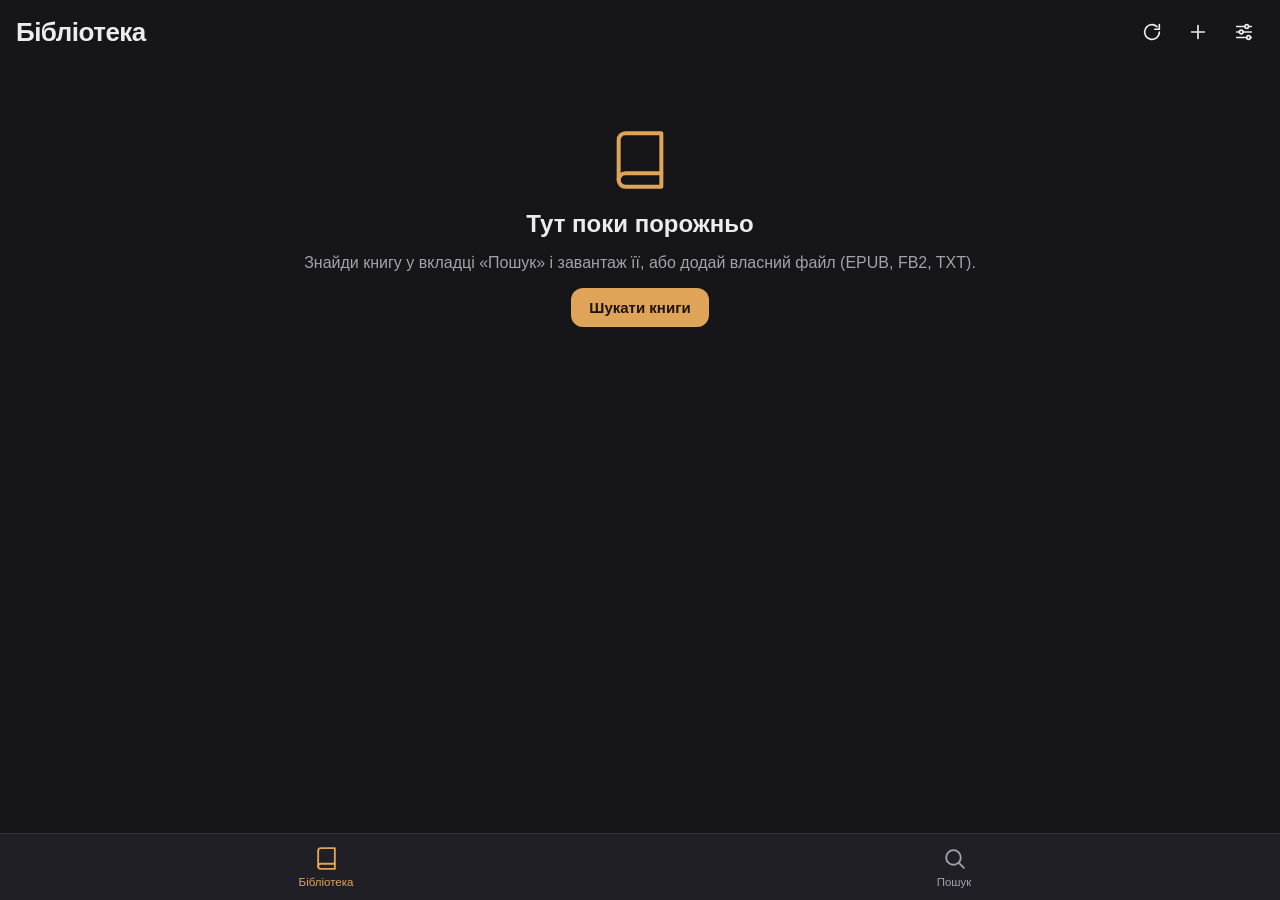
<file: index.html>
<!doctype html>
<html lang="uk">
<head>
<meta charset="utf-8">
<meta name="viewport" content="width=device-width,initial-scale=1,viewport-fit=cover">
<meta name="theme-color" content="#16161a" id="themeColor">
<meta name="apple-mobile-web-app-capable" content="yes">
<meta name="mobile-web-app-capable" content="yes">
<meta name="apple-mobile-web-app-status-bar-style" content="black-translucent">
<meta name="apple-mobile-web-app-title" content="Читальня">
<link rel="manifest" href="manifest.json">
<link rel="icon" href="icons/icon-192.png">
<link rel="apple-touch-icon" href="icons/icon-180.png">
<title>Читальня</title>
<link rel="stylesheet" href="style.css">
</head>
<body data-theme="dark">

<div id="app">
  <header class="top">
    <h1 id="viewTitle">Бібліотека</h1>
    <div class="topBtns">
      <button id="refreshBtn" class="iconBtn" aria-label="Оновити" title="Оновити застосунок"></button>
      <button id="importBtn" class="iconBtn" aria-label="Додати файл" title="Додати файл з телефону"></button>
      <button id="gearBtn" class="iconBtn" aria-label="Налаштування"></button>
    </div>
  </header>

  <main>
    <section id="libView" class="view">
      <div id="libEmpty" class="empty" hidden>
        <div class="emptyIcon"></div>
        <h2>Тут поки порожньо</h2>
        <p>Знайди книгу у вкладці «Пошук» і завантаж її, або додай власний файл (EPUB, FB2, TXT).</p>
        <button id="emptySearch" class="btn primary">Шукати книги</button>
      </div>
      <div id="libGrid" class="grid"></div>
    </section>

    <section id="searchView" class="view" hidden>
      <form id="searchForm" class="searchBox" autocomplete="off">
        <input id="q" type="search" placeholder="Назва книги або автор" enterkeyhint="search" autocapitalize="off" autocorrect="off">
        <button class="btn primary" type="submit">Знайти</button>
      </form>
      <div class="chips" id="srcChips">
        <button class="chip on" data-src="gutenberg">Gutenberg</button>
        <button class="chip" data-src="wikisource">Вікіджерела</button>
        <button class="chip" data-src="archive">Archive.org</button>
      </div>
      <div class="chips" id="langChips">
        <button class="chip on" data-lang="">Будь-яка мова</button>
        <button class="chip" data-lang="uk">Українська</button>
        <button class="chip" data-lang="en">English</button>
        <button class="chip" data-lang="de">Deutsch</button>
        <button class="chip" data-lang="pl">Polski</button>
      </div>
      <div class="chips" id="shelfChips"></div>
  <div id="srcNote" class="note"></div>
      <div id="results"></div>
    </section>
  </main>

  <nav class="tabs">
    <button class="tab on" data-view="libView"><i></i><span>Бібліотека</span></button>
    <button class="tab" data-view="searchView"><i></i><span>Пошук</span></button>
  </nav>
</div>

<!-- Reader -->
<div id="reader" hidden>
  <div id="rScroll"><article id="rPage"></article></div>
  <div id="rTop" class="rbar top">
    <button id="rBack" class="iconBtn" aria-label="Назад"></button>
    <div id="rTitle"></div>
    <button id="rToc" class="iconBtn" aria-label="Зміст"></button>
    <button id="rAa" class="iconBtn" aria-label="Вигляд"></button>
  </div>
  <div id="rBottom" class="rbar bottom">
    <input id="rSlider" type="range" min="0" max="1000" value="0" aria-label="Позиція в книзі">
    <div id="rInfo"><span id="rChap"></span><span id="rPct"></span></div>
  </div>
  <div id="rTocPanel" class="sheet" hidden>
    <div class="sheetHead"><b>Зміст</b><button class="iconBtn closeBtn" data-close="rTocPanel"></button></div>
    <div id="tocList"></div>
  </div>
  <div id="rPanel" class="sheet small" hidden>
    <div class="sheetHead"><b>Вигляд</b><button class="iconBtn closeBtn" data-close="rPanel"></button></div>
    <div class="row"><span>Розмір</span><div class="stepper"><button id="fsMinus">A−</button><b id="fsVal"></b><button id="fsPlus">A+</button></div></div>
    <div class="row"><span>Шрифт</span><div class="seg" id="fontSeg"><button data-v="serif">З засічками</button><button data-v="sans">Без засічок</button></div></div>
    <div class="row"><span>Міжряддя</span><div class="seg" id="lhSeg"><button data-v="1.4">Щільно</button><button data-v="1.65">Норма</button><button data-v="1.95">Вільно</button></div></div>
    <div class="row"><span>Поля</span><div class="seg" id="mgSeg"><button data-v="10">Вузькі</button><button data-v="20">Норма</button><button data-v="34">Широкі</button></div></div>
    <div class="row"><span>Тема</span><div class="seg themes" id="themeSeg"><button data-v="light">Світла</button><button data-v="sepia">Сепія</button><button data-v="dark">Темна</button></div></div>
  </div>
</div>

<!-- Settings sheet -->
<div id="settings" class="modal" hidden>
  <div class="modalCard">
    <div class="sheetHead"><b>Налаштування</b><button class="iconBtn closeBtn" data-close="settings"></button></div>
    <label class="field">
      <span>Свій CORS-проксі (необов'язково)</span>
      <input id="proxyIn" type="url" placeholder="https://my-proxy.workers.dev/?url={url}">
      <small>Використовується, якщо сайт з книгами не дозволяє завантаження напряму. Додай <code>{url}</code> туди, куди треба підставити адресу.</small>
    </label>
    <div class="row"><span>Тема</span><div class="seg themes" id="themeSeg2"><button data-v="light">Світла</button><button data-v="sepia">Сепія</button><button data-v="dark">Темна</button></div></div>
    <button id="updateBtn" class="btn wide">Оновити застосунок до останньої версії</button>
    <div id="storageInfo" class="note"></div>
    <button id="saveSettings" class="btn primary wide">Зберегти</button>
  </div>
</div>

<!-- Book action sheet -->
<div id="bookMenu" class="modal" hidden>
  <div class="modalCard">
    <div class="sheetHead"><b id="bmTitle"></b><button class="iconBtn closeBtn" data-close="bookMenu"></button></div>
    <div id="bmInfo" class="note"></div>
    <button id="bmOpen" class="btn primary wide">Читати</button>
    <button id="bmDelete" class="btn danger wide">Видалити з бібліотеки</button>
  </div>
</div>

<div id="toast" hidden></div>
<input id="fileIn" type="file" accept=".epub,.fb2,.txt,.zip,application/epub+zip,text/plain" multiple hidden>

<script src="vendor/jszip.min.js"></script>
<script src="app.js"></script>
</body>
</html>
</file>
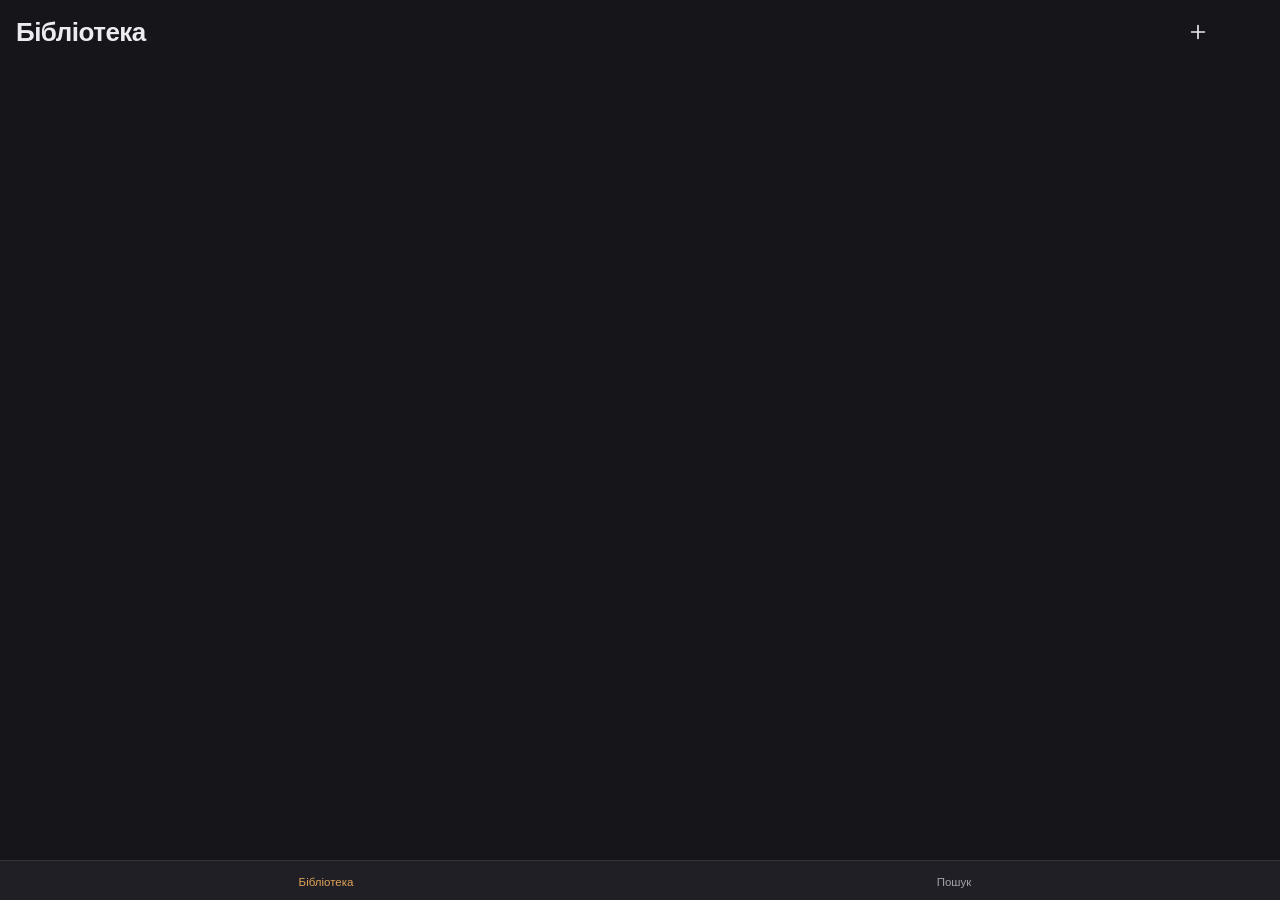
<file: index (1).html>
<!doctype html>
<html lang="uk">
<head>
<meta charset="utf-8">
<meta name="viewport" content="width=device-width,initial-scale=1,viewport-fit=cover">
<meta name="theme-color" content="#16161a" id="themeColor">
<meta name="apple-mobile-web-app-capable" content="yes">
<meta name="mobile-web-app-capable" content="yes">
<meta name="apple-mobile-web-app-status-bar-style" content="black-translucent">
<meta name="apple-mobile-web-app-title" content="Читальня">
<link rel="manifest" href="manifest.json">
<link rel="icon" href="icons/icon-192.png">
<link rel="apple-touch-icon" href="icons/icon-180.png">
<title>Читальня</title>
<link rel="stylesheet" href="style.css">
</head>
<body data-theme="dark">

<div id="app">
  <header class="top">
    <h1 id="viewTitle">Бібліотека</h1>
    <div class="topBtns">
      <button id="importBtn" class="iconBtn" aria-label="Додати файл" title="Додати файл з телефону"></button>
      <button id="gearBtn" class="iconBtn" aria-label="Налаштування"></button>
    </div>
  </header>

  <main>
    <section id="libView" class="view">
      <div id="libEmpty" class="empty" hidden>
        <div class="emptyIcon"></div>
        <h2>Тут поки порожньо</h2>
        <p>Знайди книгу у вкладці «Пошук» і завантаж її, або додай власний файл (EPUB, FB2, TXT).</p>
        <button id="emptySearch" class="btn primary">Шукати книги</button>
      </div>
      <div id="libGrid" class="grid"></div>
    </section>

    <section id="searchView" class="view" hidden>
      <form id="searchForm" class="searchBox" autocomplete="off">
        <input id="q" type="search" placeholder="Назва книги або автор" enterkeyhint="search" autocapitalize="off" autocorrect="off">
        <button class="btn primary" type="submit">Знайти</button>
      </form>
      <div class="chips" id="srcChips">
        <button class="chip on" data-src="gutenberg">Gutenberg</button>
        <button class="chip" data-src="wikisource">Вікіджерела</button>
        <button class="chip" data-src="archive">Archive.org</button>
      </div>
      <div class="chips" id="langChips">
        <button class="chip on" data-lang="">Будь-яка мова</button>
        <button class="chip" data-lang="uk">Українська</button>
        <button class="chip" data-lang="en">English</button>
        <button class="chip" data-lang="de">Deutsch</button>
        <button class="chip" data-lang="pl">Polski</button>
      </div>
      <div id="srcNote" class="note"></div>
      <div id="results"></div>
    </section>
  </main>

  <nav class="tabs">
    <button class="tab on" data-view="libView"><i></i><span>Бібліотека</span></button>
    <button class="tab" data-view="searchView"><i></i><span>Пошук</span></button>
  </nav>
</div>

<!-- Reader -->
<div id="reader" hidden>
  <div id="rScroll"><article id="rPage"></article></div>
  <div id="rTop" class="rbar top">
    <button id="rBack" class="iconBtn" aria-label="Назад"></button>
    <div id="rTitle"></div>
    <button id="rToc" class="iconBtn" aria-label="Зміст"></button>
    <button id="rAa" class="iconBtn" aria-label="Вигляд"></button>
  </div>
  <div id="rBottom" class="rbar bottom">
    <input id="rSlider" type="range" min="0" max="1000" value="0" aria-label="Позиція в книзі">
    <div id="rInfo"><span id="rChap"></span><span id="rPct"></span></div>
  </div>
  <div id="rTocPanel" class="sheet" hidden>
    <div class="sheetHead"><b>Зміст</b><button class="iconBtn closeBtn" data-close="rTocPanel"></button></div>
    <div id="tocList"></div>
  </div>
  <div id="rPanel" class="sheet small" hidden>
    <div class="sheetHead"><b>Вигляд</b><button class="iconBtn closeBtn" data-close="rPanel"></button></div>
    <div class="row"><span>Розмір</span><div class="stepper"><button id="fsMinus">A−</button><b id="fsVal"></b><button id="fsPlus">A+</button></div></div>
    <div class="row"><span>Шрифт</span><div class="seg" id="fontSeg"><button data-v="serif">З засічками</button><button data-v="sans">Без засічок</button></div></div>
    <div class="row"><span>Міжряддя</span><div class="seg" id="lhSeg"><button data-v="1.4">Щільно</button><button data-v="1.65">Норма</button><button data-v="1.95">Вільно</button></div></div>
    <div class="row"><span>Поля</span><div class="seg" id="mgSeg"><button data-v="10">Вузькі</button><button data-v="20">Норма</button><button data-v="34">Широкі</button></div></div>
    <div class="row"><span>Тема</span><div class="seg themes" id="themeSeg"><button data-v="light">Світла</button><button data-v="sepia">Сепія</button><button data-v="dark">Темна</button></div></div>
  </div>
</div>

<!-- Settings sheet -->
<div id="settings" class="modal" hidden>
  <div class="modalCard">
    <div class="sheetHead"><b>Налаштування</b><button class="iconBtn closeBtn" data-close="settings"></button></div>
    <label class="field">
      <span>Свій CORS-проксі (необов'язково)</span>
      <input id="proxyIn" type="url" placeholder="https://my-proxy.workers.dev/?url={url}">
      <small>Використовується, якщо сайт з книгами не дозволяє завантаження напряму. Додай <code>{url}</code> туди, куди треба підставити адресу.</small>
    </label>
    <div class="row"><span>Тема</span><div class="seg themes" id="themeSeg2"><button data-v="light">Світла</button><button data-v="sepia">Сепія</button><button data-v="dark">Темна</button></div></div>
    <div id="storageInfo" class="note"></div>
    <button id="saveSettings" class="btn primary wide">Зберегти</button>
  </div>
</div>

<!-- Book action sheet -->
<div id="bookMenu" class="modal" hidden>
  <div class="modalCard">
    <div class="sheetHead"><b id="bmTitle"></b><button class="iconBtn closeBtn" data-close="bookMenu"></button></div>
    <div id="bmInfo" class="note"></div>
    <button id="bmOpen" class="btn primary wide">Читати</button>
    <button id="bmDelete" class="btn danger wide">Видалити з бібліотеки</button>
  </div>
</div>

<div id="toast" hidden></div>
<input id="fileIn" type="file" accept=".epub,.fb2,.txt,.zip,application/epub+zip,text/plain" multiple hidden>

<script src="vendor/jszip.min.js"></script>
<script src="app.js"></script>
</body>
</html>
</file>
<file: style.css>
:root{
  --bg:#16161a; --bg2:#1f1f25; --bg3:#2a2a32; --fg:#ececf0; --fg2:#a2a2ad; --line:#33333c;
  --accent:#e0a458; --accent-fg:#1a1306; --danger:#e8675d;
  --paper:#16161a; --ink:#d9d9de;
  --safeT:env(safe-area-inset-top,0px); --safeB:env(safe-area-inset-bottom,0px);
  --fs:19px; --lh:1.65; --mg:20px; --ff:Georgia,"Times New Roman",serif;
}
body[data-theme="light"]{
  --bg:#f4f3ef; --bg2:#ffffff; --bg3:#e8e6df; --fg:#1b1b1f; --fg2:#6a6a73; --line:#dcdad2;
  --accent:#b8661e; --accent-fg:#fff; --paper:#fbfaf7; --ink:#202024;
}
body[data-theme="sepia"]{
  --bg:#efe3c8; --bg2:#f6ecd5; --bg3:#e3d4b2; --fg:#3b2f1d; --fg2:#7b6a4c; --line:#d8c8a2;
  --accent:#9a5a1a; --accent-fg:#fff; --paper:#f4e9cf; --ink:#40331f;
}
*{box-sizing:border-box;-webkit-tap-highlight-color:transparent}
html,body{margin:0;height:100%;background:var(--bg);color:var(--fg);
  font-family:-apple-system,BlinkMacSystemFont,"Segoe UI",Roboto,"Helvetica Neue",Arial,sans-serif;
  -webkit-text-size-adjust:100%;overscroll-behavior:none}
button{font:inherit;color:inherit;border:0;background:none;cursor:pointer;padding:0}
input{font:inherit;color:inherit}
[hidden]{display:none !important}

#app{position:fixed;inset:0;display:flex;flex-direction:column}
.top{display:flex;align-items:center;justify-content:space-between;
  padding:calc(12px + var(--safeT)) 16px 8px}
.top h1{margin:0;font-size:26px;font-weight:750;letter-spacing:-.02em}
.topBtns{display:flex;gap:6px}
.iconBtn{width:40px;height:40px;border-radius:12px;display:grid;place-items:center;color:var(--fg)}
.iconBtn:active{background:var(--bg3)}
.iconBtn svg{width:22px;height:22px;stroke:currentColor;fill:none;stroke-width:1.8;stroke-linecap:round;stroke-linejoin:round}

main{flex:1;min-height:0;position:relative}
.view{position:absolute;inset:0;overflow-y:auto;padding:8px 16px calc(84px + var(--safeB));-webkit-overflow-scrolling:touch}

.tabs{position:absolute;left:0;right:0;bottom:0;display:flex;justify-content:space-around;
  padding:8px 12px calc(8px + var(--safeB));background:var(--bg2);border-top:1px solid var(--line)}
.tab{flex:1;display:flex;flex-direction:column;align-items:center;gap:3px;font-size:11.5px;color:var(--fg2);padding:4px 0}
.tab.on{color:var(--accent)}
.tab svg{width:25px;height:25px;stroke:currentColor;fill:none;stroke-width:1.8;stroke-linecap:round;stroke-linejoin:round}

/* Library grid */
.grid{display:grid;grid-template-columns:repeat(3,1fr);gap:18px 12px}
@media(min-width:560px){.grid{grid-template-columns:repeat(4,1fr)}}
@media(min-width:800px){.grid{grid-template-columns:repeat(6,1fr)}}
.card{display:flex;flex-direction:column;gap:7px;text-align:left;min-width:0}
.cover{position:relative;aspect-ratio:2/3;border-radius:6px 10px 10px 6px;overflow:hidden;
  box-shadow:0 6px 16px rgba(0,0,0,.35), inset 3px 0 0 rgba(255,255,255,.08);background:var(--bg3)}
.cover img{width:100%;height:100%;object-fit:cover;display:block}
.cover.gen{display:flex;flex-direction:column;justify-content:space-between;padding:12px 10px;color:#fff}
.cover.gen b{font-size:13px;line-height:1.2;font-family:Georgia,serif;display:-webkit-box;-webkit-line-clamp:5;-webkit-box-orient:vertical;overflow:hidden}
.cover.gen small{font-size:10.5px;opacity:.85;line-height:1.2}
.cover .bar{position:absolute;left:0;right:0;bottom:0;height:4px;background:rgba(0,0,0,.35)}
.cover .bar i{display:block;height:100%;background:var(--accent)}
.card .t{font-size:13px;font-weight:600;line-height:1.25;display:-webkit-box;-webkit-line-clamp:2;-webkit-box-orient:vertical;overflow:hidden}
.card .a{font-size:11.5px;color:var(--fg2);white-space:nowrap;overflow:hidden;text-overflow:ellipsis}

.empty{text-align:center;padding:60px 24px;color:var(--fg2)}
.empty h2{color:var(--fg);margin:14px 0 8px}
.emptyIcon svg{width:64px;height:64px;stroke:var(--accent);fill:none;stroke-width:1.5;stroke-linecap:round;stroke-linejoin:round}

/* Buttons */
.btn{padding:11px 18px;border-radius:12px;background:var(--bg3);font-weight:600;font-size:15px}
.btn.primary{background:var(--accent);color:var(--accent-fg)}
.btn.danger{background:transparent;color:var(--danger);border:1px solid var(--danger)}
.btn.wide{width:100%;margin-top:10px}
.btn:disabled{opacity:.55}
.btn.sm{padding:8px 14px;font-size:13.5px;border-radius:10px}

/* Search */
.searchBox{display:flex;gap:8px;margin-bottom:10px}
.searchBox input{flex:1;min-width:0;padding:12px 14px;border-radius:12px;border:1px solid var(--line);background:var(--bg2);font-size:16px;outline:none}
.searchBox input:focus{border-color:var(--accent)}
.chips{display:flex;gap:8px;overflow-x:auto;padding:2px 0 8px;scrollbar-width:none}
.chips::-webkit-scrollbar{display:none}
.chip{flex:none;padding:7px 13px;border-radius:999px;background:var(--bg2);border:1px solid var(--line);font-size:13.5px;color:var(--fg2)}
.chip.on{background:var(--accent);color:var(--accent-fg);border-color:var(--accent);font-weight:600}
.note{font-size:12.5px;color:var(--fg2);margin:4px 0 12px;line-height:1.4}
.res{display:flex;gap:12px;padding:12px 0;border-bottom:1px solid var(--line)}
.res .cover{width:62px;flex:none;aspect-ratio:2/3;box-shadow:0 3px 8px rgba(0,0,0,.3)}
.res .info{flex:1;min-width:0;display:flex;flex-direction:column;gap:3px}
.res .info b{font-size:15px;line-height:1.25;display:-webkit-box;-webkit-line-clamp:2;-webkit-box-orient:vertical;overflow:hidden}
.res .info span{font-size:12.5px;color:var(--fg2)}
.res .act{margin-top:auto;padding-top:6px;display:flex;align-items:center;gap:8px;flex-wrap:wrap}
.prog{height:6px;border-radius:3px;background:var(--bg3);flex:1;overflow:hidden}
.prog i{display:block;height:100%;width:0;background:var(--accent);transition:width .2s}
.err{color:var(--danger);font-size:12.5px;line-height:1.35}
.spin{width:28px;height:28px;border-radius:50%;border:3px solid var(--bg3);border-top-color:var(--accent);animation:sp .8s linear infinite;margin:30px auto}
@keyframes sp{to{transform:rotate(360deg)}}
.more{margin:16px auto;display:block}

/* Reader */
#reader{position:fixed;inset:0;background:var(--paper);color:var(--ink);z-index:20}
#rScroll{position:absolute;inset:0;overflow-y:auto;-webkit-overflow-scrolling:touch;
  padding:calc(24px + var(--safeT)) var(--mg) calc(40px + var(--safeB))}
#rPage{max-width:680px;margin:0 auto;font-size:var(--fs);line-height:var(--lh);font-family:var(--ff);
  hyphens:auto;-webkit-hyphens:auto;overflow-wrap:break-word;text-align:left}
#rPage.sans{font-family:-apple-system,"Segoe UI",Roboto,Arial,sans-serif}
#rPage p{margin:0 0 .75em;text-indent:1.2em}
#rPage p:first-child,#rPage h1+p,#rPage h2+p,#rPage h3+p{text-indent:0}
#rPage h1,#rPage h2,#rPage h3,#rPage h4{line-height:1.25;margin:1.4em 0 .7em;text-align:center;font-weight:700}
#rPage h1{font-size:1.5em}#rPage h2{font-size:1.3em}#rPage h3{font-size:1.12em}
#rPage img{max-width:100%;height:auto;display:block;margin:1em auto;border-radius:4px}
#rPage blockquote{margin:1em 0 1em 1em;padding-left:.9em;border-left:3px solid var(--line);color:var(--fg2)}
#rPage .poem p,#rPage p.v{text-indent:0;margin:0}
#rPage .poem,#rPage .poem>div{margin:0 0 1em 1em}
#rPage .author{text-align:right;font-style:italic;text-indent:0}
#rPage a{color:var(--accent);text-decoration:none;border-bottom:1px dotted var(--accent)}
#rPage table{max-width:100%;border-collapse:collapse}
#rPage td,#rPage th{border:1px solid var(--line);padding:4px 6px}
#rPage pre{white-space:pre-wrap}
#rPage hr{border:0;border-top:1px solid var(--line);margin:1.5em 0}
.chNav{display:flex;gap:10px;margin:40px 0 20px}
.chNav button{flex:1;padding:14px 10px;border-radius:12px;background:var(--bg3);color:var(--fg);font:600 14px/1.25 -apple-system,Arial,sans-serif;text-align:center}
.chNav button.next{background:var(--accent);color:var(--accent-fg)}

.rbar{position:absolute;left:0;right:0;background:var(--bg2);color:var(--fg);z-index:2;transition:transform .22s ease,opacity .22s}
.rbar.top{top:0;display:flex;align-items:center;gap:2px;padding:calc(6px + var(--safeT)) 8px 6px;border-bottom:1px solid var(--line)}
.rbar.bottom{bottom:0;padding:10px 18px calc(10px + var(--safeB));border-top:1px solid var(--line)}
#reader.chromeOff .rbar.top{transform:translateY(-110%);opacity:0;pointer-events:none}
#reader.chromeOff .rbar.bottom{transform:translateY(110%);opacity:0;pointer-events:none}
#rTitle{flex:1;min-width:0;font-weight:650;font-size:15px;white-space:nowrap;overflow:hidden;text-overflow:ellipsis;padding:0 6px}
#rSlider{width:100%;accent-color:var(--accent);margin:0 0 4px}
#rInfo{display:flex;justify-content:space-between;font-size:12px;color:var(--fg2)}
#rChap{white-space:nowrap;overflow:hidden;text-overflow:ellipsis;max-width:75%}

.sheet{position:absolute;left:0;right:0;bottom:0;max-height:78%;overflow-y:auto;background:var(--bg2);color:var(--fg);
  border-radius:20px 20px 0 0;z-index:5;padding:14px 16px calc(18px + var(--safeB));box-shadow:0 -10px 40px rgba(0,0,0,.4)}
.sheet.small{max-height:none}
.sheetHead{display:flex;align-items:center;justify-content:space-between;margin-bottom:8px;font-size:17px}
.row{display:flex;align-items:center;justify-content:space-between;gap:12px;padding:10px 0;border-top:1px solid var(--line);font-size:14.5px}
.row>span{color:var(--fg2);flex:none}
.stepper{display:flex;align-items:center;gap:6px}
.stepper button{width:48px;height:36px;border-radius:10px;background:var(--bg3);font-weight:700}
.stepper b{min-width:34px;text-align:center}
.seg{display:flex;background:var(--bg3);border-radius:10px;padding:3px;gap:2px;flex-wrap:nowrap}
.seg button{padding:7px 10px;border-radius:8px;font-size:12.5px;white-space:nowrap;color:var(--fg2)}
.seg button.on{background:var(--accent);color:var(--accent-fg);font-weight:650}
.tocItem{display:block;width:100%;text-align:left;padding:12px 4px;border-bottom:1px solid var(--line);font-size:15px;line-height:1.3}
.tocItem.cur{color:var(--accent);font-weight:650}
.tocItem.l1{padding-left:18px;font-size:14px}.tocItem.l2{padding-left:32px;font-size:13.5px}

/* Modal */
.modal{position:fixed;inset:0;background:rgba(0,0,0,.55);z-index:40;display:flex;align-items:flex-end;justify-content:center}
.modalCard{width:100%;max-width:520px;background:var(--bg2);border-radius:20px 20px 0 0;padding:16px 16px calc(18px + var(--safeB));max-height:90%;overflow-y:auto}
@media(min-width:600px){.modal{align-items:center}.modalCard{border-radius:20px}}
.field{display:block;margin:8px 0 12px}
.field>span{display:block;font-size:13.5px;margin-bottom:6px;color:var(--fg2)}
.field input{width:100%;padding:11px 12px;border-radius:10px;border:1px solid var(--line);background:var(--bg);font-size:15px;outline:none}
.field small{display:block;margin-top:6px;color:var(--fg2);font-size:12px;line-height:1.4}
code{background:var(--bg3);padding:1px 5px;border-radius:5px;font-size:.92em}

#toast{position:fixed;left:50%;bottom:calc(96px + var(--safeB));transform:translateX(-50%);background:var(--fg);color:var(--bg);
  padding:11px 18px;border-radius:999px;font-size:14px;font-weight:600;z-index:60;max-width:88%;text-align:center;box-shadow:0 8px 24px rgba(0,0,0,.35)}
</file>
